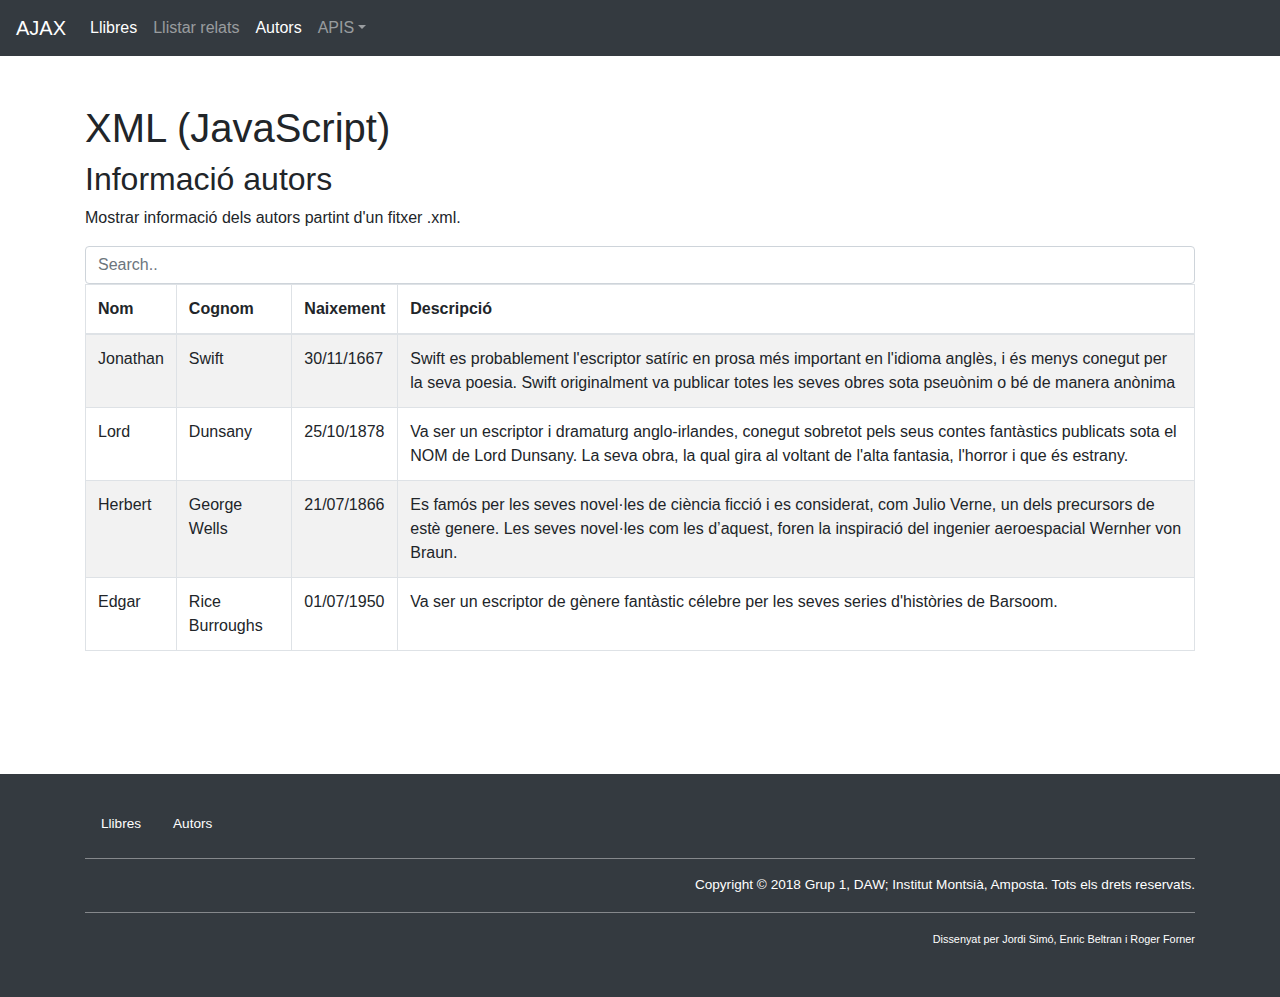
<file: authors.html>
<!doctype html>
<html lang="en">
  <head>
    <!-- Required meta tags -->
    <meta charset="utf-8">
    <meta name="viewport" content="width=device-width, initial-scale=1, shrink-to-fit=no">

    <!-- Bootstrap CSS -->
    <link rel="stylesheet" href="https://maxcdn.bootstrapcdn.com/bootstrap/4.0.0/css/bootstrap.min.css" integrity="sha384-Gn5384xqQ1aoWXA+058RXPxPg6fy4IWvTNh0E263XmFcJlSAwiGgFAW/dAiS6JXm" crossorigin="anonymous">
    <link rel="stylesheet" href="assets/css/app.css">

    <title>XML | JavaScript AJAX</title>
  </head>
  <body onload="loadDoc()">
    <!-- NAVBAR
    ---------------->
    <nav class="navbar navbar-expand-lg navbar-dark bg-dark">
      <a class="navbar-brand" href="index.html">AJAX</a>
      <button class="navbar-toggler collapsed" type="button" data-toggle="collapse" data-target="#navbarTogglerClient" aria-controls="navbarTogglerClient" aria-expanded="false" aria-label="Toggle navigation">
        <span class="icon-bar top-bar"></span>
      	<span class="icon-bar middle-bar"></span>
      	<span class="icon-bar bottom-bar"></span>
      </button>
      <div class="collapse navbar-collapse" id="navbarTogglerClient">
        <!-- Menú Esquerra -->
        <ul class="navbar-nav mr-auto mt-2 mt-lg-0">
          <li class="nav-item active">
            <a class="nav-link" href="index.html">Llibres <span class="sr-only">(current)</span></a>
          </li>
          <li class="nav-item">
            <a class="nav-link" href="relats.html">Llistar relats</a>
          </li>
          <li class="nav-item active">
            <a class="nav-link" href="authors.html">Autors</a>
          </li>
          <li class="nav-item dropdown">
            <a class="nav-link dropdown-toggle" href="#" id="navbarDropdown" role="button" data-toggle="dropdown" aria-haspopup="true" aria-expanded="false">APIS</a>
            <div class="dropdown-menu" aria-labelledby="navbarDropdown">
              <a class="dropdown-item" href="flickr.html">Flickr</a>
              <a class="dropdown-item" href="maps.html">Google Maps</a>
            </div>
          </li>
        </ul>
      </div>
    </nav>

    <!-- CONTINGUT
    ---------------->
    <main id="contingut" class="my-5">
      <div class="container">
        <div class="row">
          <div class="col">
            <h1>XML (JavaScript)</h1>
            <h2>Informació autors</h2>
            <p>Mostrar informació dels autors partint d'un fitxer .xml.</p>
            <input class="form-control" id="myInput" type="text" placeholder="Search..">
            <table id="demo" class="table table-bordered table-striped"></table>
          </div><!-- /.col -->
        </div><!-- /.row -->
      </div><!-- /.container -->
    </main>

    <!-- FOOTER
    ---------------->
    <footer class="bigfoot bg-dark">
      <div class="container">
        <div class="row">
          <div class="col-lg" id="footer-navigation">
            <ul class="nav justify-content-left hidden-md-down">
              <li class="nav-item active"><a class="nav-link" href="index.html">Llibres</a></li>
              <li class="nav-item "><a class="nav-link" href="authors.html">Autors</a></li>
            </ul>
            <ul class="nav justify-content-center hidden-xs-down hidden-lg-up">
              <li class="nav-item active"><a class="nav-link" href="index.html">Llibres</a></li>
              <li class="nav-item "><a class="nav-link" href="authors.html">Autors</a></li>
            </ul>
            <ul class="nav flex-column hidden-sm-up text-center">
              <li class="nav-item active"><a class="nav-link" href="index.html">Llibres</a></li>
              <li class="nav-item "><a class="nav-link" href="authors.html">Autors</a></li>
            </ul>
          </div><!-- /.col -->
        </div><!-- /.row -->
        <hr/>
        <div class="row" id="footer-copyright">
          <div class="col-lg" id="footer-social">
            <ul class="list-inline">
            <li class="list-inline-item">
              <a title="Twtter" href="#"><i class="fab fa-twitter fa-2x"></i></a>
            </li>
            <li class="list-inline-item">
              <a title="Facebook" href="#"><i class="fab fa-facebook fa-2x"></i></a>
            </li>
            </ul>
          </div><!-- /.col -->
          <div class="col-lg" id="copyright-owner">
            <p>Copyright &copy; 2018 Grup 1, DAW; Institut Montsià, Amposta. Tots els drets reservats.</p>
          </div><!-- /.col -->
        </div><!-- /.row -->
        <div class="row">
          <div class="col-lg" id="copyright-designer">
            <hr>
            <p><small>Dissenyat per Jordi Simó, Enric Beltran i Roger Forner</small>
          </div><!-- /.col -->
        </div><!-- /.row -->
      </div><!-- /.container -->
    </footer>

    <!-- Optional JavaScript -->
    <!-- jQuery first, then Popper.js, then Bootstrap JS -->
    <script src="https://ajax.googleapis.com/ajax/libs/jquery/3.3.1/jquery.min.js"></script>
    <script src="https://cdnjs.cloudflare.com/ajax/libs/popper.js/1.12.9/umd/popper.min.js" integrity="sha384-ApNbgh9B+Y1QKtv3Rn7W3mgPxhU9K/ScQsAP7hUibX39j7fakFPskvXusvfa0b4Q" crossorigin="anonymous"></script>
    <script src="https://maxcdn.bootstrapcdn.com/bootstrap/4.0.0/js/bootstrap.min.js" integrity="sha384-JZR6Spejh4U02d8jOt6vLEHfe/JQGiRRSQQxSfFWpi1MquVdAyjUar5+76PVCmYl" crossorigin="anonymous"></script>
    <script>
    function loadDoc() {
      //Creem la variable per a llegir el fitxer
      var xhttp = new XMLHttpRequest();

      /*Quant el fitxer estigui preparat per a ser llegit s'executarà*/
      xhttp.onreadystatechange = function() {
        //Si s'ha llegit correctament cridarem la funció per a crear la taula
        if (this.readyState == 4 && this.status == 200) {
          myFunction(this);
        }
      };
      xhttp.open("GET", "relats/cd_catalog.xml", true);//Fitxer a llegir
      xhttp.send();//Enviem el fitxer
    }
    function myFunction(xml) {

      var xmlDoc = xml.responseXML;//Variable pasada per parametre l'afegim dintre d'aquesta
      //Variable per a crear la taula
      var table="<thead><tr><th>Nom</th><th>Cognom</th><th>Naixement</th><th>Descripció</th></tr></thead>";
      //Afegim l'identificador AUTOR que es l'etiqueta principal del fitxer XML
      var x = xmlDoc.getElementsByTagName("AUTOR");
      /*Cada vegada que hi ha un Autor s'executa el bucle*/
      for (var i = 0; i <x.length; i++) {
        /*Afegim les etiquetes NOM, COGNOM, NAIXEMENT i DESCRIPCIO a la taula*/
        table += "<tr><td>" +
        x[i].getElementsByTagName("NOM")[0].childNodes[0].nodeValue +
        "</td><td>" +
        x[i].getElementsByTagName("COGNOM")[0].childNodes[0].nodeValue +
        "</td><td>" +
        x[i].getElementsByTagName("NAIXEMENT")[0].childNodes[0].nodeValue +
        "</td><td>" +
        x[i].getElementsByTagName("DESCRIPCIO")[0].childNodes[0].nodeValue +
        "</td></tr>";
      }
      /*Afegim la taula al div demo*/
      document.getElementById("demo").innerHTML = table;
    }
    $(document).ready(function(){
      $("#myInput").on("keyup", function() {
        var value = $(this).val().toLowerCase();
        $("#demo tr").filter(function() {
          $(this).toggle($(this).text().toLowerCase().indexOf(value) > -1)
        });
      });
    });
    </script>
  </body>
</html>
</file>
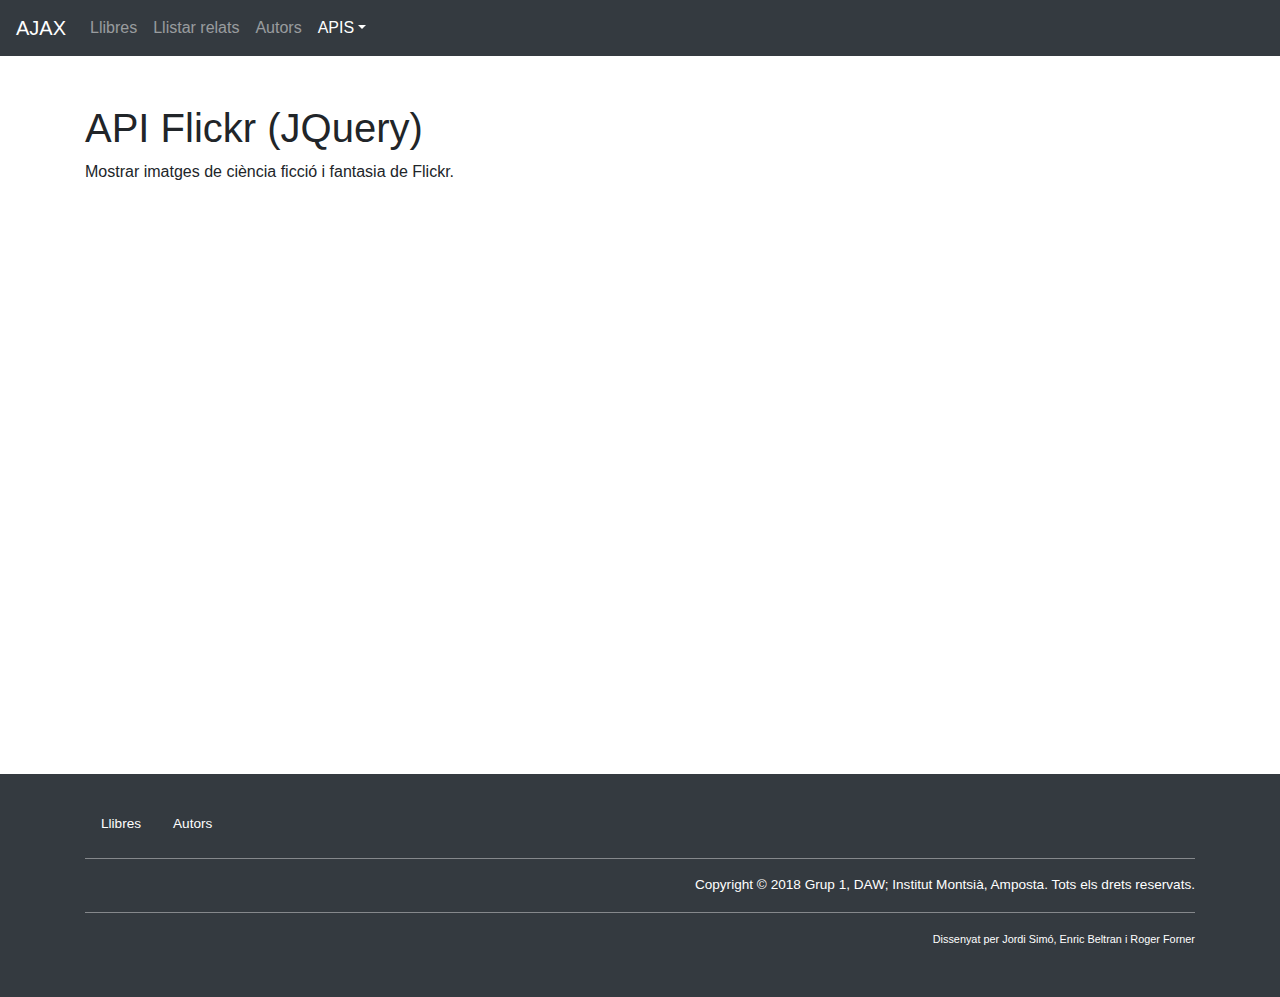
<file: flickr.html>
<!doctype html>
<html lang="en">
  <head>
    <!-- Required meta tags -->
    <meta charset="utf-8">
    <meta name="viewport" content="width=device-width, initial-scale=1, shrink-to-fit=no">

    <!-- Bootstrap CSS -->
    <link rel="stylesheet" href="https://maxcdn.bootstrapcdn.com/bootstrap/4.0.0/css/bootstrap.min.css" integrity="sha384-Gn5384xqQ1aoWXA+058RXPxPg6fy4IWvTNh0E263XmFcJlSAwiGgFAW/dAiS6JXm" crossorigin="anonymous">
    <link rel="stylesheet" href="assets/css/app.css">

    <title>API Google Maps | JQuery AJAX</title>
  </head>
  <body>
    <!-- NAVBAR
    ---------------->
    <nav class="navbar navbar-expand-lg navbar-dark bg-dark">
      <a class="navbar-brand" href="index.html">AJAX</a>
      <button class="navbar-toggler collapsed" type="button" data-toggle="collapse" data-target="#navbarTogglerClient" aria-controls="navbarTogglerClient" aria-expanded="false" aria-label="Toggle navigation">
        <span class="icon-bar top-bar"></span>
      	<span class="icon-bar middle-bar"></span>
      	<span class="icon-bar bottom-bar"></span>
      </button>
      <div class="collapse navbar-collapse" id="navbarTogglerClient">
        <!-- Menú Esquerra -->
        <ul class="navbar-nav mr-auto mt-2 mt-lg-0">
          <li class="nav-item">
            <a class="nav-link" href="index.html">Llibres</a>
          </li>
          <li class="nav-item">
            <a class="nav-link" href="relats.html">Llistar relats</a>
          </li>
          <li class="nav-item">
            <a class="nav-link" href="authors.html">Autors</a>
          </li>
          <li class="nav-item dropdown active">
            <a class="nav-link dropdown-toggle" href="#" id="navbarDropdown" role="button" data-toggle="dropdown" aria-haspopup="true" aria-expanded="false">APIS</a>
            <div class="dropdown-menu" aria-labelledby="navbarDropdown">
              <a class="dropdown-item active" href="flickr.html">Flickr <span class="sr-only">(current)</span></a>
              <a class="dropdown-item" href="maps.html">Google Maps</a>
            </div>
          </li>
        </ul>
      </div>
    </nav>

    <!-- CONTINGUT
    ---------------->
    <main id="contingut" class="my-5">
      <div class="container">
        <div class="row">
          <div class="col">
            <h1>API Flickr (JQuery)</h1>
            <p>Mostrar imatges de ciència ficció i fantasia de Flickr.</p>
            <div class="" id="photos">

            </div>
          </div><!-- /.col -->
        </div><!-- /.row -->
      </div><!-- /.container -->
    </main>

    <!-- FOOTER
    ---------------->
    <footer class="bigfoot bg-dark">
      <div class="container">
        <div class="row">
          <div class="col-lg" id="footer-navigation">
            <ul class="nav justify-content-left hidden-md-down">
              <li class="nav-item active"><a class="nav-link" href="index.html">Llibres</a></li>
              <li class="nav-item "><a class="nav-link" href="authors.html">Autors</a></li>
            </ul>
            <ul class="nav justify-content-center hidden-xs-down hidden-lg-up">
              <li class="nav-item active"><a class="nav-link" href="index.html">Llibres</a></li>
              <li class="nav-item "><a class="nav-link" href="authors.html">Autors</a></li>
            </ul>
            <ul class="nav flex-column hidden-sm-up text-center">
              <li class="nav-item active"><a class="nav-link" href="index.html">Llibres</a></li>
              <li class="nav-item "><a class="nav-link" href="authors.html">Autors</a></li>
            </ul>
          </div><!-- /.col -->
        </div><!-- /.row -->
        <hr/>
        <div class="row" id="footer-copyright">
          <div class="col-lg" id="footer-social">
            <ul class="list-inline">
            <li class="list-inline-item">
              <a title="Twtter" href="#"><i class="fab fa-twitter fa-2x"></i></a>
            </li>
            <li class="list-inline-item">
              <a title="Facebook" href="#"><i class="fab fa-facebook fa-2x"></i></a>
            </li>
            </ul>
          </div><!-- /.col -->
          <div class="col-lg" id="copyright-owner">
            <p>Copyright &copy; 2018 Grup 1, DAW; Institut Montsià, Amposta. Tots els drets reservats.</p>
          </div><!-- /.col -->
        </div><!-- /.row -->
        <div class="row">
          <div class="col-lg" id="copyright-designer">
            <hr>
            <p><small>Dissenyat per Jordi Simó, Enric Beltran i Roger Forner</small>
          </div><!-- /.col -->
        </div><!-- /.row -->
      </div><!-- /.container -->
    </footer>

    <!-- Optional JavaScript -->
    <!-- jQuery first, then Popper.js, then Bootstrap JS -->

    <script src="https://ajax.googleapis.com/ajax/libs/jquery/3.3.1/jquery.min.js"></script>
    <script src="https://cdnjs.cloudflare.com/ajax/libs/popper.js/1.12.9/umd/popper.min.js" integrity="sha384-ApNbgh9B+Y1QKtv3Rn7W3mgPxhU9K/ScQsAP7hUibX39j7fakFPskvXusvfa0b4Q" crossorigin="anonymous"></script>
    <script src="https://maxcdn.bootstrapcdn.com/bootstrap/4.0.0/js/bootstrap.min.js" integrity="sha384-JZR6Spejh4U02d8jOt6vLEHfe/JQGiRRSQQxSfFWpi1MquVdAyjUar5+76PVCmYl" crossorigin="anonymous"></script>
    <script type="text/javascript">
$(document).ready(function(){
    var url = "https://api.flickr.com/services/feeds/photos_public.gne?format=json&jsoncallback=?&tags=scifi&tagmode=all";

    $.getJSON(url, function(data){
      var html = "";
      $.each(data.items, function(i, item){
        html += "<h2>" + item.title + "</h2>";
        html += "<img class='img-thumbnail' src=" + item.media.m + ">";
        html += "<p></p>";
      });
      $("#photos").html(html);
    });
      });
  </script>
  </body>
</html>
</file>
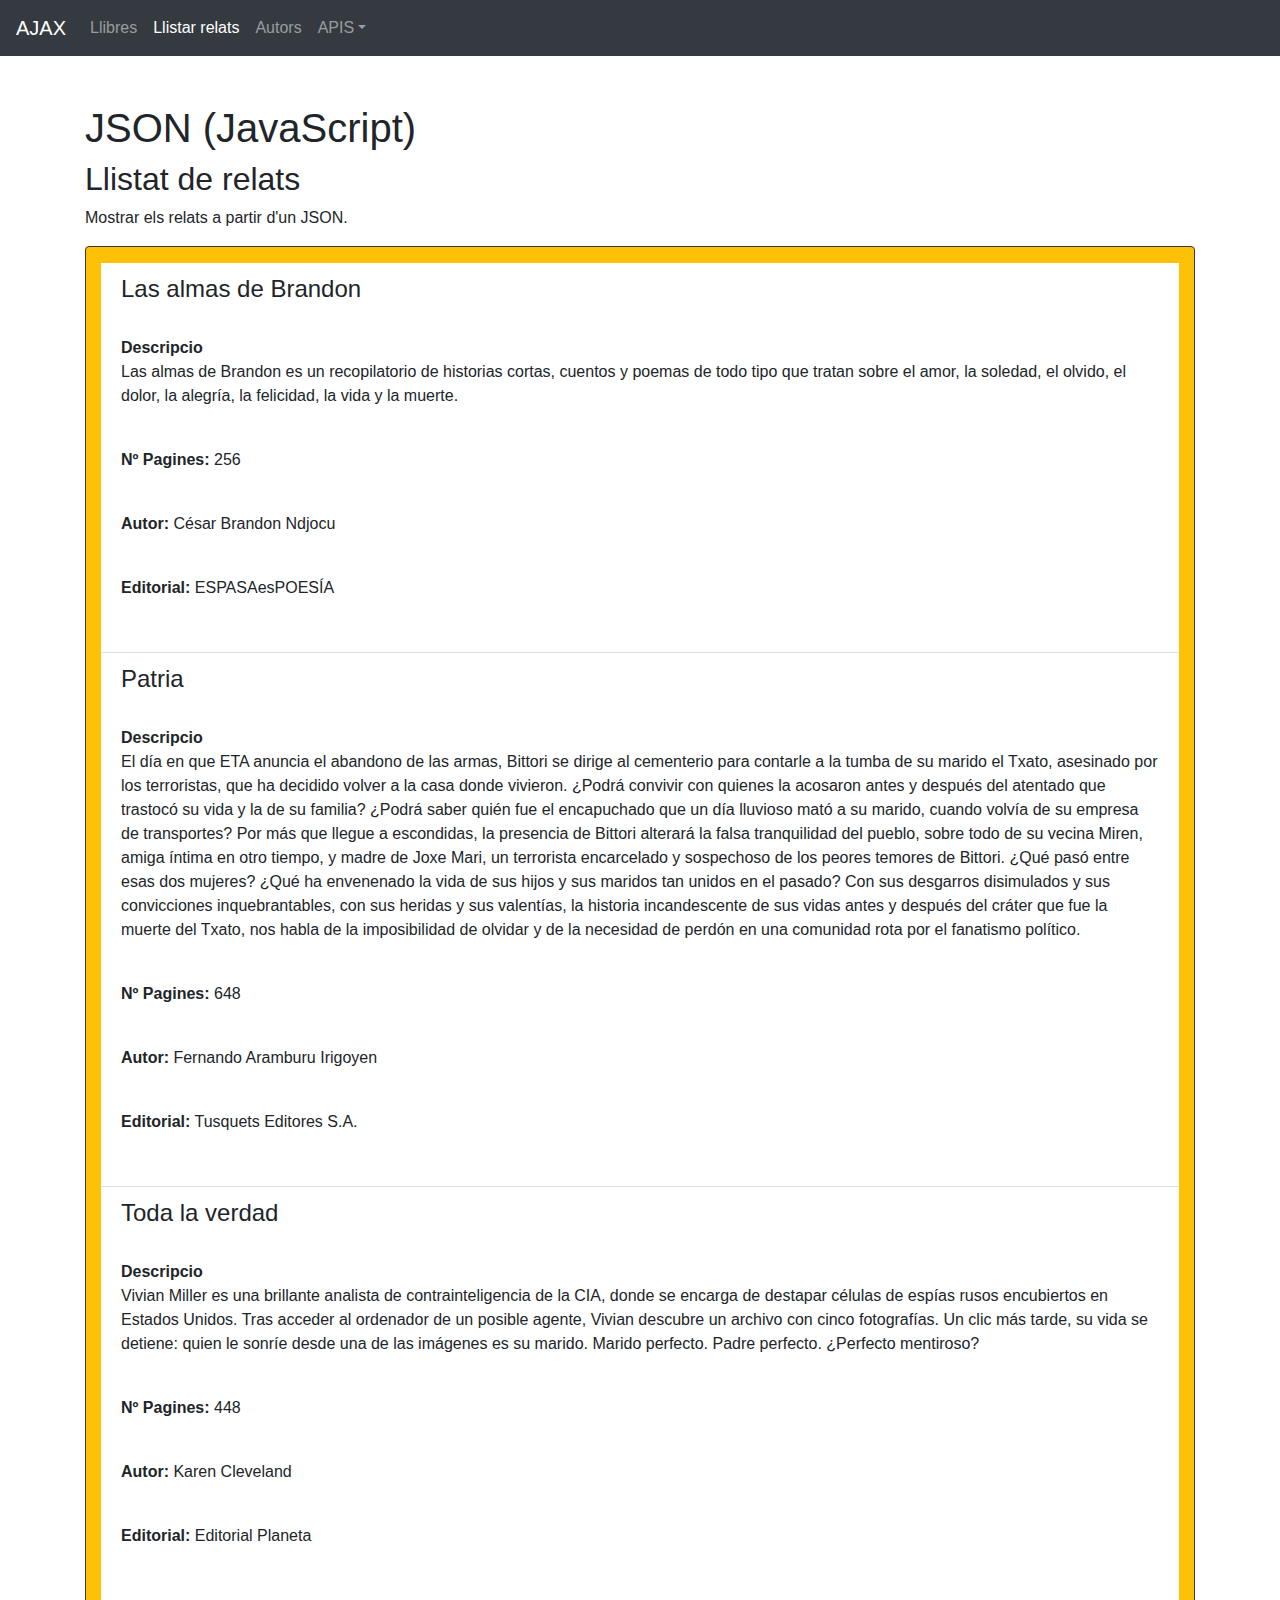
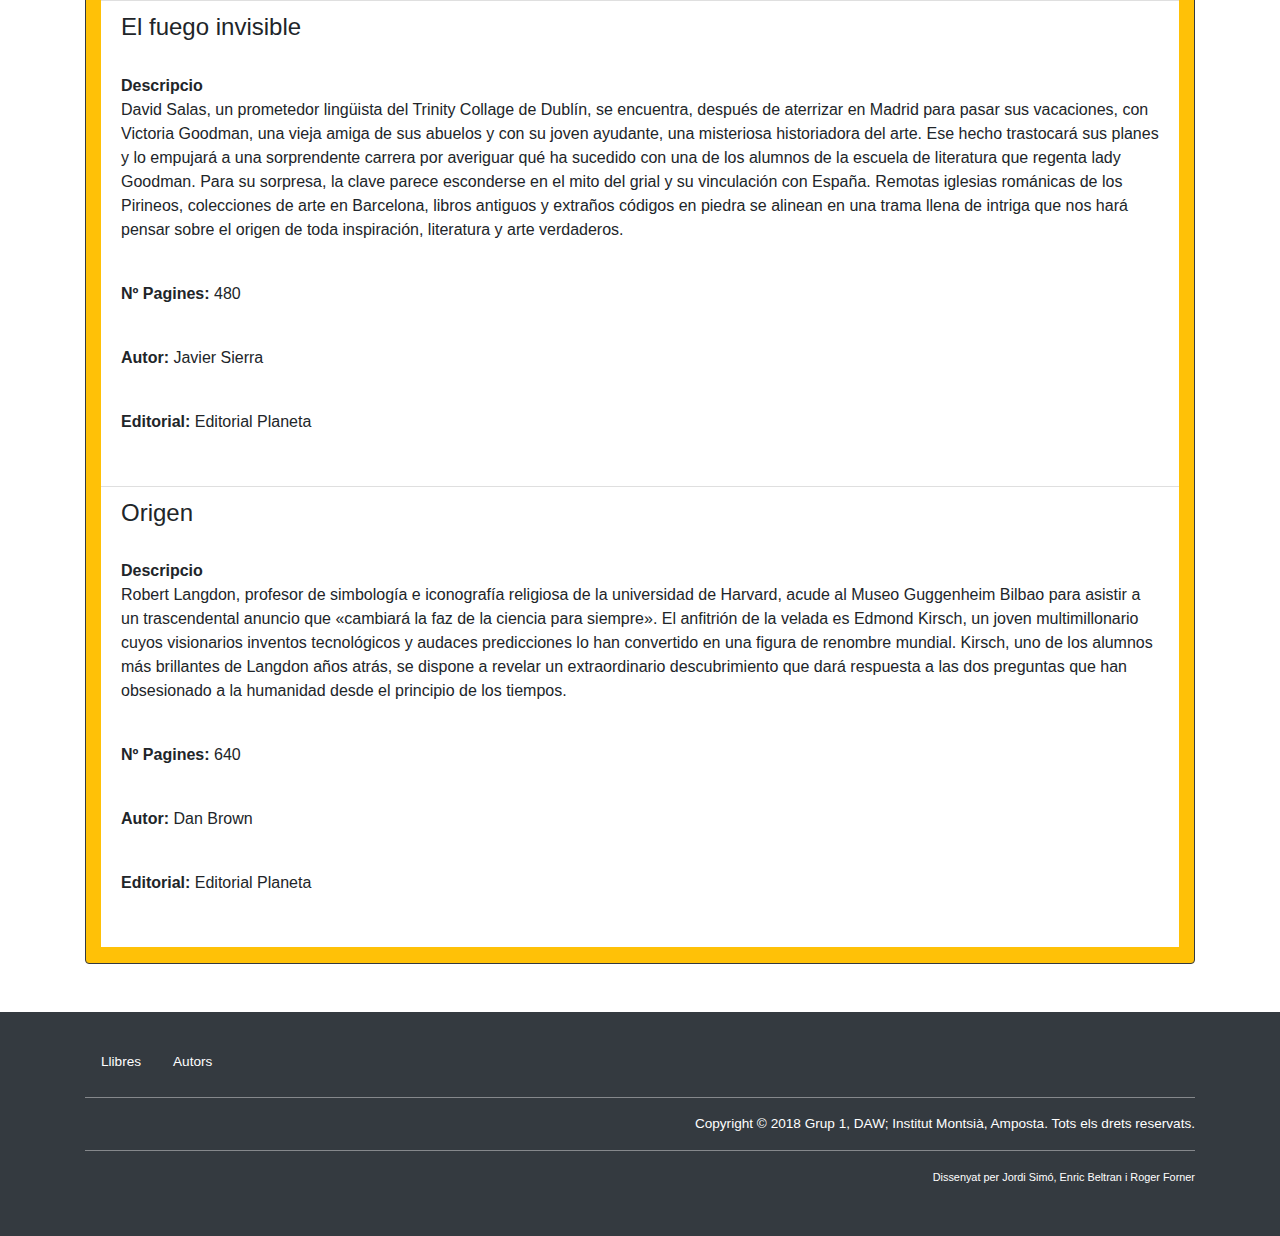
<file: relats.html>
<!doctype html>
<html lang="en">
  <head>
    <!-- Required meta tags -->
    <meta charset="utf-8">
    <meta name="viewport" content="width=device-width, initial-scale=1, shrink-to-fit=no">

    <!-- Bootstrap CSS -->
    <link rel="stylesheet" href="https://maxcdn.bootstrapcdn.com/bootstrap/4.0.0/css/bootstrap.min.css" integrity="sha384-Gn5384xqQ1aoWXA+058RXPxPg6fy4IWvTNh0E263XmFcJlSAwiGgFAW/dAiS6JXm" crossorigin="anonymous">
    <link rel="stylesheet" href="assets/css/app.css">

    <script src="https://ajax.googleapis.com/ajax/libs/jquery/3.3.1/jquery.min.js"></script>
    <script src="https://cdnjs.cloudflare.com/ajax/libs/popper.js/1.12.9/umd/popper.min.js" integrity="sha384-ApNbgh9B+Y1QKtv3Rn7W3mgPxhU9K/ScQsAP7hUibX39j7fakFPskvXusvfa0b4Q" crossorigin="anonymous"></script>
    <script src="https://maxcdn.bootstrapcdn.com/bootstrap/4.0.0/js/bootstrap.min.js" integrity="sha384-JZR6Spejh4U02d8jOt6vLEHfe/JQGiRRSQQxSfFWpi1MquVdAyjUar5+76PVCmYl" crossorigin="anonymous"></script>
    <script src="assets/js/relatjson.js"></script>
    <title>JSON | JavaScript AJAX</title>
  </head>
  <body onload="loadJSON();">
    <!-- NAVBAR
    ---------------->
    <nav class="navbar navbar-expand-lg navbar-dark bg-dark">
      <a class="navbar-brand" href="index.html">AJAX</a>
      <button class="navbar-toggler collapsed" type="button" data-toggle="collapse" data-target="#navbarTogglerClient" aria-controls="navbarTogglerClient" aria-expanded="false" aria-label="Toggle navigation">
        <span class="icon-bar top-bar"></span>
      	<span class="icon-bar middle-bar"></span>
      	<span class="icon-bar bottom-bar"></span>
      </button>
      <div class="collapse navbar-collapse" id="navbarTogglerClient">
        <!-- Menú Esquerra -->
        <ul class="navbar-nav mr-auto mt-2 mt-lg-0">
          <li class="nav-item">
            <a class="nav-link" href="index.html">Llibres</a>
          </li>
          <li class="nav-item active">
            <a class="nav-link" href="relats.html">Llistar relats <span class="sr-only">(current)</span></a>
          </li>
          <li class="nav-item">
            <a class="nav-link" href="authors.html">Autors</a>
          </li>
          <li class="nav-item dropdown">
            <a class="nav-link dropdown-toggle" href="#" id="navbarDropdown" role="button" data-toggle="dropdown" aria-haspopup="true" aria-expanded="false">APIS</a>
            <div class="dropdown-menu" aria-labelledby="navbarDropdown">
              <a class="dropdown-item" href="flickr.html">Flickr</a>
              <a class="dropdown-item" href="maps.html">Google Maps</a>
            </div>
          </li>
        </ul>
      </div>
    </nav>

    <!-- CONTINGUT
    ---------------->
    <main id="contingut" class="my-5">
      <div class="container">
        <div class="row">
          <div class="col">
            <h1>JSON (JavaScript)</h1>
            <h2>Llistat de relats</h2>
            <p>Mostrar els relats a partir d'un JSON.</p>
            <div class="text container bg-warning border-dark img-thumbnail py-3" id="llibres">

            </div>
          </div><!-- /.col -->
        </div><!-- /.row -->
      </div><!-- /.container -->
    </main>

    <!-- FOOTER
    ---------------->
    <footer class="bigfoot bg-dark">
      <div class="container">
        <div class="row">
          <div class="col-lg" id="footer-navigation">
            <ul class="nav justify-content-left hidden-md-down">
              <li class="nav-item active"><a class="nav-link" href="index.html">Llibres</a></li>
              <li class="nav-item "><a class="nav-link" href="authors.html">Autors</a></li>
            </ul>
            <ul class="nav justify-content-center hidden-xs-down hidden-lg-up">
              <li class="nav-item active"><a class="nav-link" href="index.html">Llibres</a></li>
              <li class="nav-item "><a class="nav-link" href="authors.html">Autors</a></li>
            </ul>
            <ul class="nav flex-column hidden-sm-up text-center">
              <li class="nav-item active"><a class="nav-link" href="index.html">Llibres</a></li>
              <li class="nav-item "><a class="nav-link" href="authors.html">Autors</a></li>
            </ul>
          </div><!-- /.col -->
        </div><!-- /.row -->
        <hr/>
        <div class="row" id="footer-copyright">
          <div class="col-lg" id="footer-social">
            <ul class="list-inline">
            <li class="list-inline-item">
              <a title="Twtter" href="#"><i class="fab fa-twitter fa-2x"></i></a>
            </li>
            <li class="list-inline-item">
              <a title="Facebook" href="#"><i class="fab fa-facebook fa-2x"></i></a>
            </li>
            </ul>
          </div><!-- /.col -->
          <div class="col-lg" id="copyright-owner">
            <p>Copyright &copy; 2018 Grup 1, DAW; Institut Montsià, Amposta. Tots els drets reservats.</p>
          </div><!-- /.col -->
        </div><!-- /.row -->
        <div class="row">
          <div class="col-lg" id="copyright-designer">
            <hr>
            <p><small>Dissenyat per Jordi Simó, Enric Beltran i Roger Forner</small>
          </div><!-- /.col -->
        </div><!-- /.row -->
      </div><!-- /.container -->
    </footer>

    <!-- Optional JavaScript -->
    <!-- jQuery first, then Popper.js, then Bootstrap JS -->
    <script type="text/javascript" src="relats.json"></script>
    <script>

    </script>
  </body>
</html>
</file>
<file: assets/css/app.css>
html,
body {
  height: 100%;
}

/* Fem que el contingut del cos ocupi el 100% de la pantalla per tal de dur al
fons el peu de pàgina (footer).
En l'operació es resta l'altura del Navbar + la del Footer = 278px. */
main#contingut {
  min-height: calc(100vh - 278px);
}

/* OCULTAR PARTS */
.hidden-xs-up {
  display: none !important;
}

@media (max-width: 575px) {
  .hidden-xs-down {
    display: none !important;
  }
}
@media (min-width: 576px) {
  .hidden-sm-up {
    display: none !important;
  }
}
@media (max-width: 767px) {
  .hidden-sm-down {
    display: none !important;
  }
}
@media (min-width: 768px) {
  .hidden-md-up {
    display: none !important;
  }
}
@media (max-width: 991px) {
  .hidden-md-down {
    display: none !important;
  }
}
@media (min-width: 992px) {
  .hidden-lg-up {
    display: none !important;
  }
}
@media (max-width: 1199px) {
  .hidden-lg-down {
    display: none !important;
  }
}
@media (min-width: 1200px) {
  .hidden-xl-up {
    display: none !important;
  }
}
.hidden-xl-down {
  display: none !important;
}


/* FOOTER */
footer {
  bottom: 0;
  width: 100%;
}

footer.bg-dark {
  color: #fff;
}
footer.bg-dark a {
  font-weight: 500;
  color: #fff;
}
footer.bg-dark a:hover {
  color: rgba(255, 255, 255, 0.8);
}
footer.bg-dark hr {
  border-color: rgba(255, 255, 255, 0.4);
}

footer.minifoot {
  height: 60px;
  line-height: 60px;
}
footer.minifoot p {
  margin-bottom: 0;
}

footer.bigfoot {
  padding: 2rem 0;
  font-size: 85%;
}
footer.bigfoot #footer-social {
  text-align: left;
}
footer.bigfoot #footer-social i {
  margin: 0 0.5rem;
}
footer.bigfoot #copyright-owner {
  text-align: right;
}
footer.bigfoot #copyright-designer {
  text-align: right;
}
footer.bigfoot #copyright-designer hr {
  margin-top: 0;
}

@media (max-width: 991px) {
  footer.bigfoot #footer-social {
    text-align: center;
  }
  footer.bigfoot #footer-social i {
    margin: 0.4rem 0.5rem;
  }
  footer.bigfoot #copyright-owner {
    text-align: center;
  }
  footer.bigfoot #copyright-designer {
    text-align: center;
    font-size: smaller;
  }
}

/* TEXTOS SCROLL */
div.scroll {
  overflow: auto;
  max-height: 500px;
}

/* PRESERVAR SALTS LINIA RELATS */
span {
  white-space: pre-line;
}
</file>
